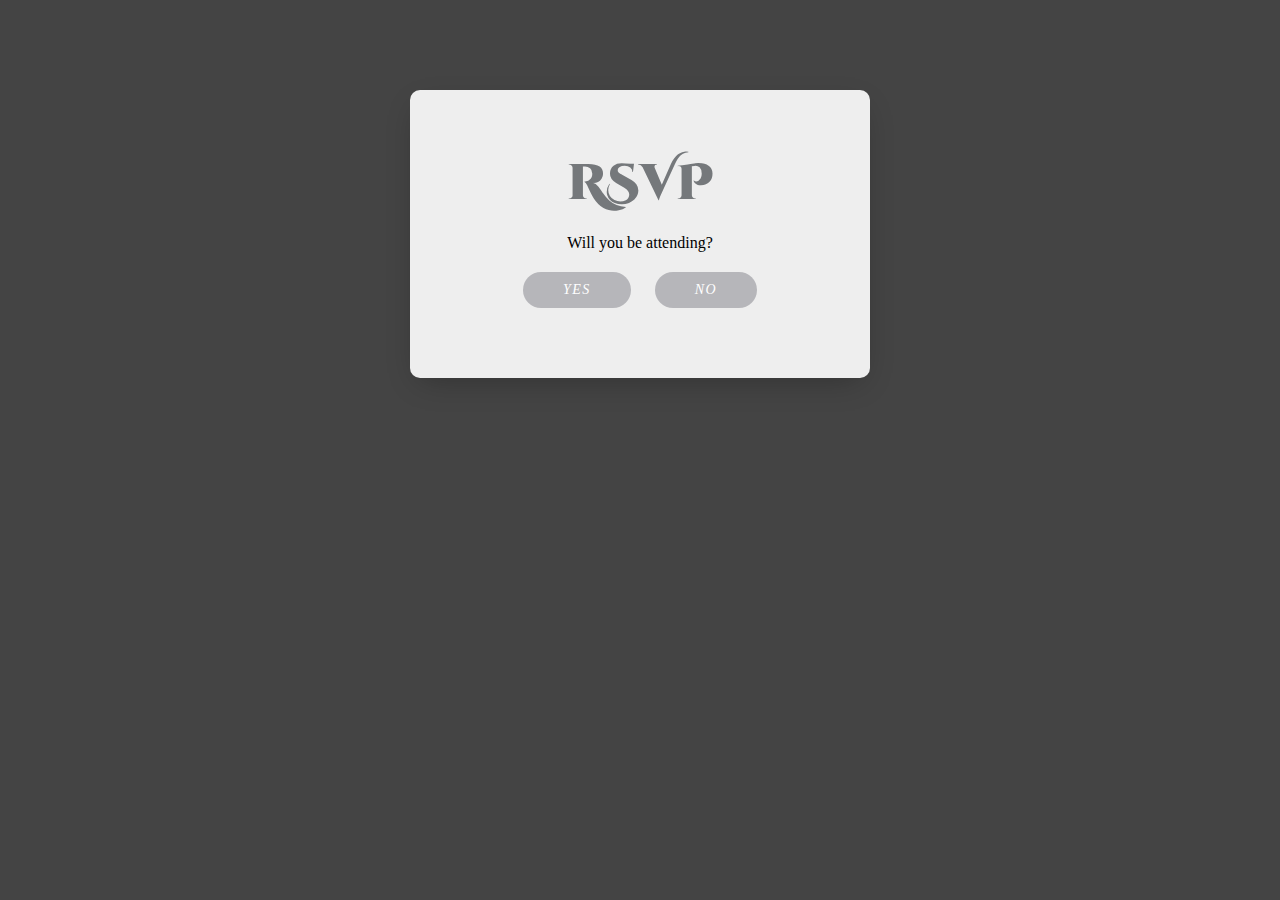
<file: approval.html>
<!DOCTYPE html>
<html lang="en">
    <head>
        
        <meta charset="utf-8">
        <meta name="viewport" content="width=device-width, initial-scale=1.0">
        <title>RSVP Form</title>
        <link rel="stylesheet" href="styles/approval.css">
        <link rel="stylesheet" href="https://fonts.googleapis.com/css2?family=Cinzel+Decorative:wght@400&display=swap">
        <link rel="icon" type="image/x-icon" href="./img/icon/invitation_icon.jpg">
        <script src="script/music.js"></script>
    </head>
    <body>
        <iframe id="music-player" src="https://www.youtube.com/embed/PUiYQTIZTNg?autoplay=1&loop=1&controls=0" allow="autoplay"></iframe>
        <div class="container">
            <h2>RSVP</h2>
            <p>Will you be attending?</p>
            <ul class="yesno">
                <li>
                    <input type="radio" id="rsvp-yes" name="selector">
                    <label for="rsvp-yes" class="button">Yes</label>
                </li>
                <li>
                    <input type="radio" id="rsvp-no" name="selector">
                    <label for="rsvp-no" class="button">No</label>
                </li>
            </ul>

            <div class="message-container hidden" id="messageContainer">
                <h2 id="messageHeader"></h2>
                <p id="messageContent"></p>
                <ul class="yesno">
                    <li>
                        <input type="radio" id="confirm-yes" name="confirm-selector">
                        <label for="confirm-yes" class="button">Yes</label>
                    </li>
                    <li>
                        <input type="radio" id="confirm-no" name="confirm-selector">
                        <label for="confirm-no" class="button">No</label>
                    </li>
                </ul>
            </div>

            <ul id="recipient" class="hidden">
                <li class="section-head">Your Info</li>
                <li id="foli1" class="notranslate">
                    <label class="desc" id="title1" for="Field1">Full Name:</label>
                    <div>
                        <input id="Field1" placeholder="Full Name" name="Field1" type="text" class="field text medium" />
                    </div>
                </li>
                <li id="foli5" class="notranslate">
                    <label class="desc" id="title5" for="Field5">Email:</label>
                    <div>
                        <input id="Field5" placeholder="Email" name="Field5" type="email" spellcheck="false" class="field text medium" value="" maxlength="255" tabindex="5"/>
                    </div>
                </li>
            </ul>

            <ul id="guest" class="hidden">
                <li class="section-head">Guest Info</li>
                <li id="foli3" class="notranslate">
                    <label class="desc" id="title3" for="Field3">Full Name:</label>
                    <div>
                        <input id="Field3" placeholder="Full Name" name="Field3" type="text" class="field text medium"/>
                    </div>
                </li>
            </ul>

            <ul id="submit" class="hidden">
                <li>
                    <div class="buttons" id="buttonsContainer">
                    </div>
                </li>
            </ul>
        </div>

        <div class="message-container hidden" id="messageContainerSingle">
            <h2 id="messageHeaderSingle"></h2>
            <p id="messageContentSingle"></p>
        </div>

        <script src="script/approval.js"></script>
    </body>
</html>
</file>
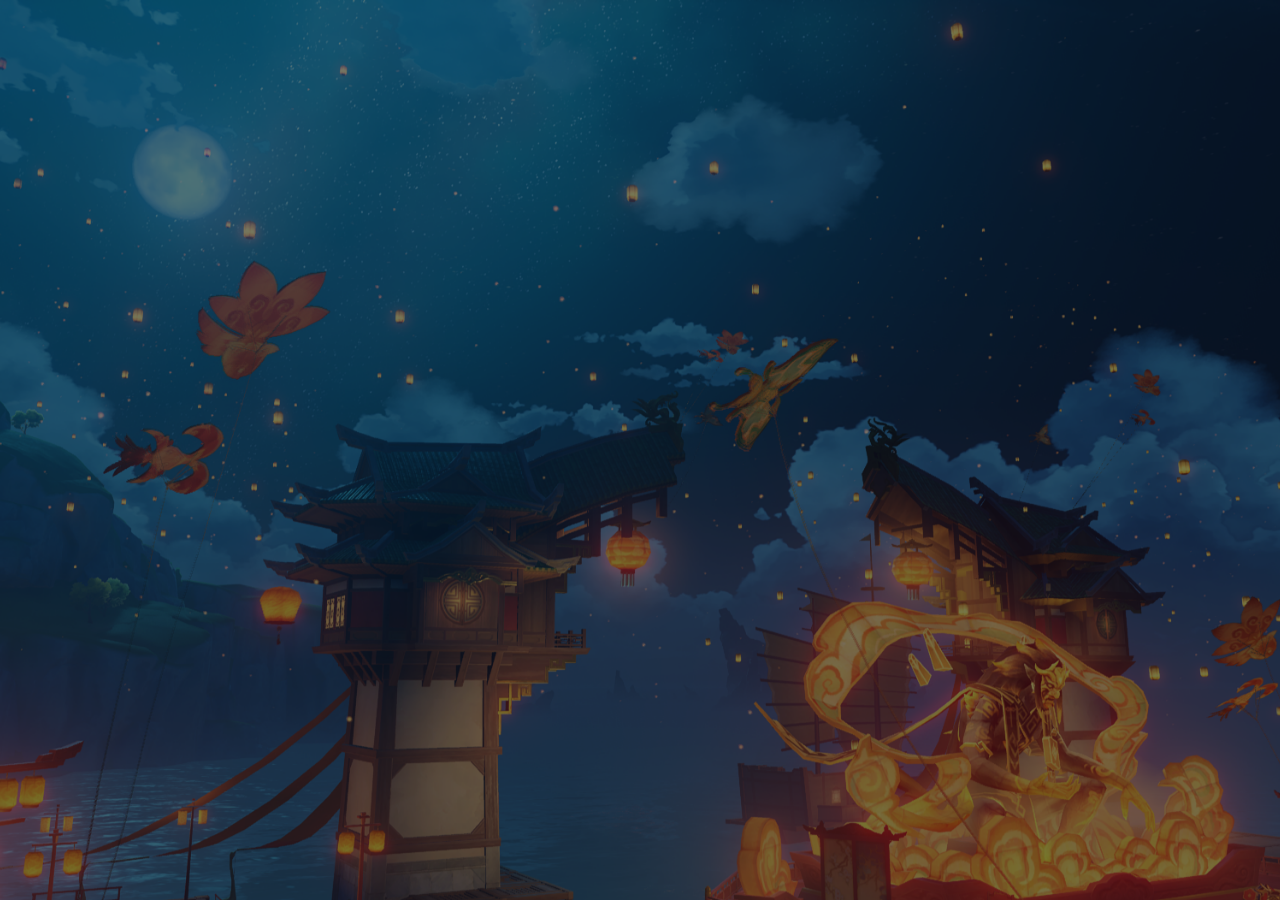
<file: main.html>
<!DOCTYPE html>
<html lang="en">
    <head>
        <meta charset="UTF-8">
        <meta name="viewport" content="width=device-width, initial-scale=1.0">
        <title>Event Invitation Page</title>
        <link rel="stylesheet" href="styles/main.css">
        <link rel="icon" type="image/x-icon" href="./img/icon/invitation_icon.jpg">
        <script src="script/main.js"></script>
        <script src="script/music.js"></script>
    </head>
    
    <body class="parallax">
        <div class="background-image">
            <img src="img/background.png" alt="background">
        </div>

        <div id="player"></div>
        <iframe id="music-player" src="https://www.youtube.com/embed/PUiYQTIZTNg?autoplay=1&loop=1&controls=0" allow="autoplay"></iframe> 
    
        <h2 id="welcome" class="welcome">You're invited to</h2>
        <h1 id="title" class="cursive-typewriter"></h1>
        
        <p id="additional-text">February 05 - 26, 2024</p>
        
        <button class="enter-button" onclick="enterEvent()">Enter</button>
    </body>
</html>
</file>
<file: styles/approval.css>
body, html {
    height: 100%;
    margin: 0;
    padding: 0;
    background: #444;
}

body {
    background: url(https://github.com/nikkzzzyu/Invitation-Page/blob/main/img/abt_bg.png?raw=true) center center no-repeat;
    background-size: cover;
    background-attachment: fixed; /* Keep the background fixed */
    font-family: Georgia, 'Times New Roman', Times, serif;
    font-weight: 300;
    text-align: center;
}

.container {
    display: inline-block;
    position: absolute;
    margin: auto;
    width: 400px;
    padding: 0;
    background-color: #eee;
    padding: 60px 30px 50px;
    border-radius: 10px;
    box-shadow: 0 10px 30px -10px rgba(0, 0, 0, 0.3);
    left: 0;
    right: 0;
    top: 10%;
}

h2 {
    font-family: 'Cinzel Decorative', Georgia, 'Times New Roman', Times, serif;
    src: local('Cinzel Decorative'), url('../font/Cinzel Family/Cinzel_Decorative/CinzelDecorative-Regular.ttf') format('truetype');
    color: #75787b;
    font-weight: 900;
    text-align: center;
    margin: 0 0 0px;
    padding-bottom: 0px;
    font-size: 50px;
}

p {
    margin: 1em 0 0;
    font-family: Georgia, 'Times New Roman', Times, serif;
}

ul {
    list-style: none;
    margin: 0;
    padding: 0;
    text-align: center;
    font-family: Georgia, 'Times New Roman', Times, serif;
}

ul.yesno li {
    color: #AAAAAA;
    display: inline-block;
    position: relative;
    margin: 20px 10px;
    box-sizing: border-box;
}

ul.yesno li input[type=radio] {
    position: absolute;
    visibility: hidden;
}

ul.yesno li input[type=radio]:checked ~ label {
    background-color: #94c12c;
    color: #FFF;
}

.hidden {
    display: none;
}

.yesno {
    list-style: none;
    padding: 0;
    text-align: center;
}

.yesno li {
    display: inline-block;
    margin: 20px;
}

.form-inset {
    margin-top: 30px;
}

#recipient .section-head,
#guest .section-head {
    margin-top: 20px;
}

#guest .section-head {
    margin-top: 40px;
}

#recipient,
#guest,
#submit {
    padding-left: 30px;
    padding-right: 30px;
    overflow: hidden;
    transition: all 0.2s ease;
    box-sizing: border-box;
}

.submit:hover {
    background-color: #94c12c;
}

.submit {
    margin-top: 20px;
    transition: background-color 0.3s ease;
}

.submit:hover {
    background-color: #94c12c;
}

#recipient, #guest, #submit {
    transition: height 0.5s ease-in-out;
}

#recipient .section-head,
#guest .section-head {
    color: #8c8e91;
    border-bottom: 1px solid #8c8e91;
    margin-bottom: 20px;
    margin-left: -30px;
    margin-right: -30px;
    text-transform: uppercase;
    letter-spacing: .1em;
    font-style: normal;
    font-size: 22px;
    font-family: Georgia, 'Times New Roman', Times, serif;
}

ul li {
    margin: 15px auto 0;
    text-align: left;
    font-style: italic;
    font-size: 14px;
}

input[type=text],
input[type=email] {
    width: 100%;
    padding: 8px;
    margin-top: 5px;
    box-sizing: border-box;
    border: 1px solid #666;
    background-color: #efefef;
}

.buttons {
    text-align: center;
}

.button {
    display: inline-block;
    position: relative;
    font-weight: 300;
    font-size: 16px;
    z-index: 9;
    cursor: pointer;
    transition: all 0.2s ease;
    background-color: #b6b6ba;
    color: white;
    padding: 10px 40px;
    border-radius: 300px;
    margin: auto;
    border: none;
    text-transform: uppercase;
    letter-spacing: .1em;
    font-size: 14px;
}

.submit {
    margin-top: 20px;
}

.message-container {
    position: fixed;
    left: 50%;
    top: 40%;
    transform: translate(-50%, -50%);
    width: 400px;
    padding: 60px 30px 50px;
    background-color: #eee;
    border-radius: 10px;
    box-shadow: 0 10px 30px -10px rgba(0, 0, 0, 0.3);
}

/* Additional styling for the message header and content */
.message-container h2 {
    font-family: 'Cinzel Decorative';
    color: #75787b;
    font-weight: 900;
    text-align: center;
    margin: 0;
    font-size: 50px; /* Adjust font size as needed */
}

.message-container p {
    margin: 1em 0 0;
    font-family: Georgia, 'Times New Roman', Times, serif;
    text-align: center;
}

.message-container .yesno {
    list-style: none;
    padding: 0;
    text-align: center;
    font-family: Georgia, 'Times New Roman', Times, serif;
}

.message-container .yesno li {
    color: #AAAAAA;
    display: inline-block;
    position: relative;
    margin: 20px 10px;
    box-sizing: border-box;
}

.message-container .yesno li input[type=radio] {
    position: absolute;
    visibility: hidden;
}

.message-container .yesno li input[type=radio]:checked ~ label {
    background-color: #94c12c;
    color: #FFF;
}

label {
    display: none;
}

#music-player {
    display: none;
}
</file>
<file: styles/main.css>
* {
    margin: 0;
    padding: 0;
    box-sizing: border-box;
}

@font-face {
    font-family: 'Cinzel Decorative';
    src: local('Cinzel Decorative'), url('../font/Cinzel Family/Cinzel_Decorative/CinzelDecorative-Regular.ttf') format('truetype');
    font-weight: normal;
    font-style: normal;
}

.cursive-typewriter {
    font-family: 'Cinzel Decorative', cursive;
}

h2 {
    color: #eee;
    font-size: 40px;
    font-weight: bold;
    position: absolute;
    top: 200px; /* Adjusted the top value to place it a bit below */
    left: 50%;
    transform: translateX(-50%);
}

h1 {
    color: #eee;
    margin-top: 10%; /* Adjusted the percentage to move it more below */
    font-size: clamp(3rem, 10vw, 6rem);
    font-family: "Cinzel Decorative", cursive;
}

p {
    color: #eee;
    margin-top: 100px; /* Adjusted margin-top value to move it above the "Enter" button */
    font-size: 20px;
    font-weight: bold;
    position: absolute;
    top: 50%; /* Center the text vertically */
    left: 50%;
    transform: translate(-50%, -50%);
    opacity: 0; /* Initial opacity set to 0 for fade-in effect */
    animation: fadeIn 5s ease-in-out forwards; /* Apply the fadeIn animation with the same duration as the "Enter" button */
}

.welcome {
    opacity: 0;
    animation: fadeIn 2s ease-in-out forwards;
}

.parallax {
    position: relative;
    display: flex;
    justify-content: center;
    align-items: center;
    height: 100vh;
    margin: 0;
}

.background-image {
    position: fixed;
    top: 0;
    left: 0;
    width: 100%;
    height: 100%;
    z-index: -1;
    overflow: hidden;
}

.background-image img {
    width: 100%;
    height: 100%;
    object-fit: cover;
}

#title {
    position: absolute;
    top: 30%; /* Adjusted the percentage to move it more below */
    left: 50%;
    transform: translate(-50%, -50%);
    font-size: clamp(3rem, 10vw, 6rem);
    font-family: "Cinzel Decorative", cursive;
    color: #eee;
}

@keyframes fadeIn {
    from {
        opacity: 0;
    }
    to {
        opacity: 1;
    }
}

.enter-button {
    display: block; /* Initially hide the button */
    margin-top: 350px; /* Adjust as needed */
    color: #eee;
    font-family: 'Times New Roman', Times, serif;
    transition: opacity 5s; /* Set the transition property for opacity */
    opacity: 0; /* Set initial opacity to 0 */
    font-size: 20px;
    font-weight: 200;
    letter-spacing: 1px;
    padding: 13px 50px 13px;
    outline: 0;
    border: 1px solid rgb(255, 255, 255);
    cursor: pointer;
    position: relative;
    background-color: rgba(0, 0, 0, 0);
}

#additional-text {
    opacity: 0;
    animation: fadeIn 15s ease-in-out forwards; 
}

.enter-button, #additional-text {
    opacity: 0; 
    transition: opacity 5s;
}

.enter-button:hover {
    opacity: 1;
}

.enter-button::after {
    content: "";
    background-color: #000000;
    width: 100%;
    height: 100%;
    top: 7px;
    left: 7px;
    transition: 0.2s;
    position: absolute;
    z-index: -1;
}

.enter-button:hover::after {
    top: 0px;
    left: 0px;
}

#music-player {
    display: none;
}

.music-toggle {
    display: none;
    border: none;
    background-color: transparent;
    cursor: pointer;
}

.music-toggle img {
    display: none;
    width: 50px;
    height: 50px;
}
</file>
